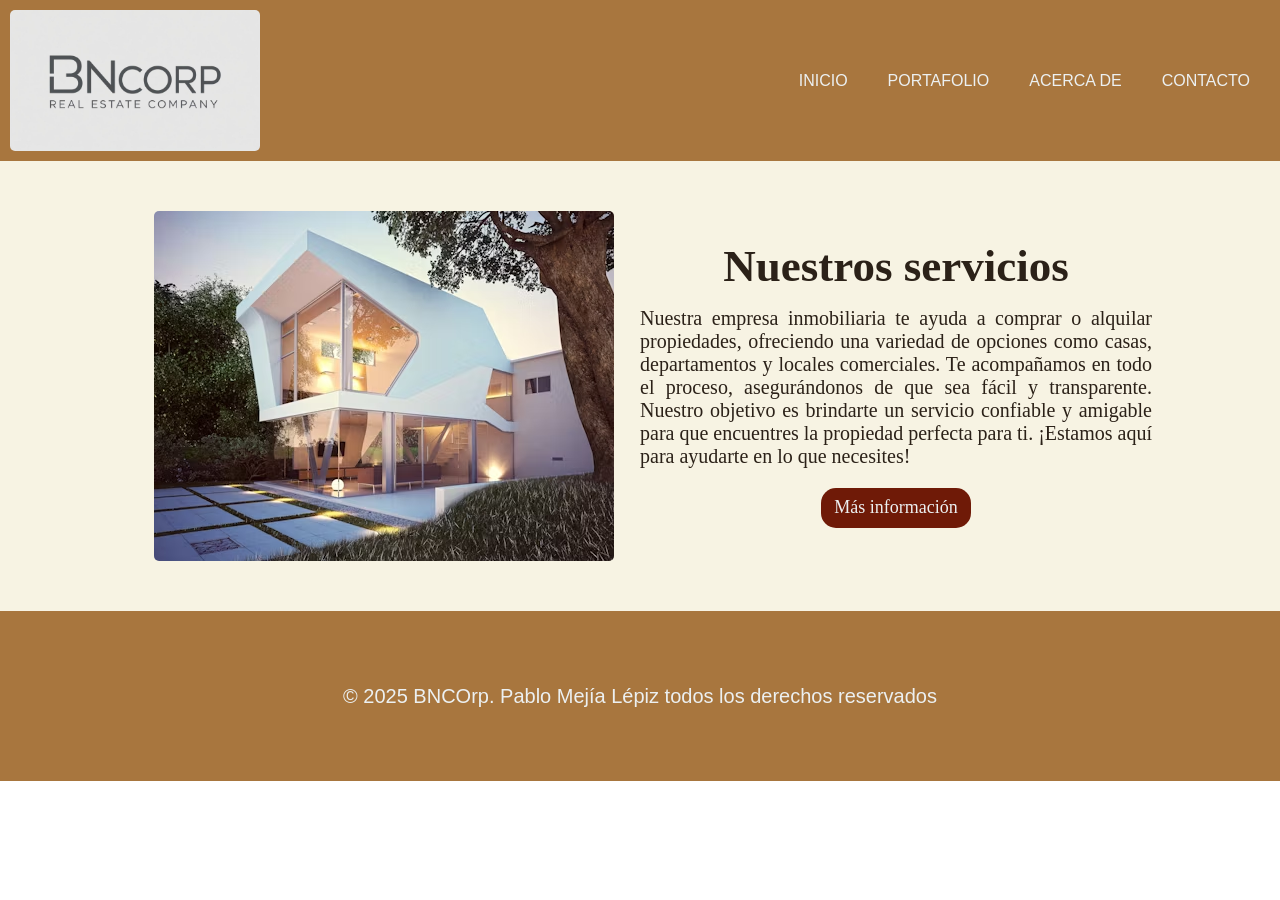
<file: index.html>
<!DOCTYPE html>
<html lang="es">
<head>
    <meta charset="UTF-8">
    <meta name="viewport" content="width=device-width, initial-scale=1.0">
    <link rel="icon" type= "image/png" sizes="32x32" href="img/icons/house_icon.webp">
    <link rel="stylesheet" href="estilos_index.css">
    <title>Bienes racices</title>
</head>
<body>
    <header>
            <nav class="nav_header">
                    <img src="logo BNcorp.jpg" class="logo">
                <div class="menu_cont" id="links">
                    <a href="index.html" class="text_menu">Inicio</a>
                    <a href="portafolio.html" class="text_menu" target="_blank">Portafolio</a>
                    <a href="acerca_de.html" class="text_menu"  target="_blank">Acerca de</a>
                    <a href="contacto.html" class="text_menu" target="_blank">Contacto</a>
                </div>
            </nav>
    </header>

    <main class="main">
        <section class="services">
            <div class="img_cont"><img src="casa_moderna.avif" class="img"></div>
            <div class="text_cont">
                <h1 class="title">Nuestros servicios</h1>
                <p class="text">
                    Nuestra empresa inmobiliaria te ayuda a comprar o alquilar propiedades, 
                    ofreciendo una variedad de opciones como casas, departamentos y locales 
                    comerciales. Te acompañamos en todo el proceso, asegurándonos de que sea 
                    fácil y transparente. Nuestro objetivo es brindarte un servicio confiable 
                    y amigable para que encuentres la propiedad perfecta para ti. ¡Estamos aquí 
                    para ayudarte en lo que necesites!
                </p>
                <button class="button">
                    <a href="portafolio.html" class="text_button">Más información</a>
                </button>
            </div>
        </section>
    </main>

    <footer class="foo">
        <div class="footer_cont">
            <p class="text_foo">&copy; 2025 BNCOrp. Pablo Mejía Lépiz todos los derechos reservados</p>
        </div>
    </footer>
</body>
</html>
</file>
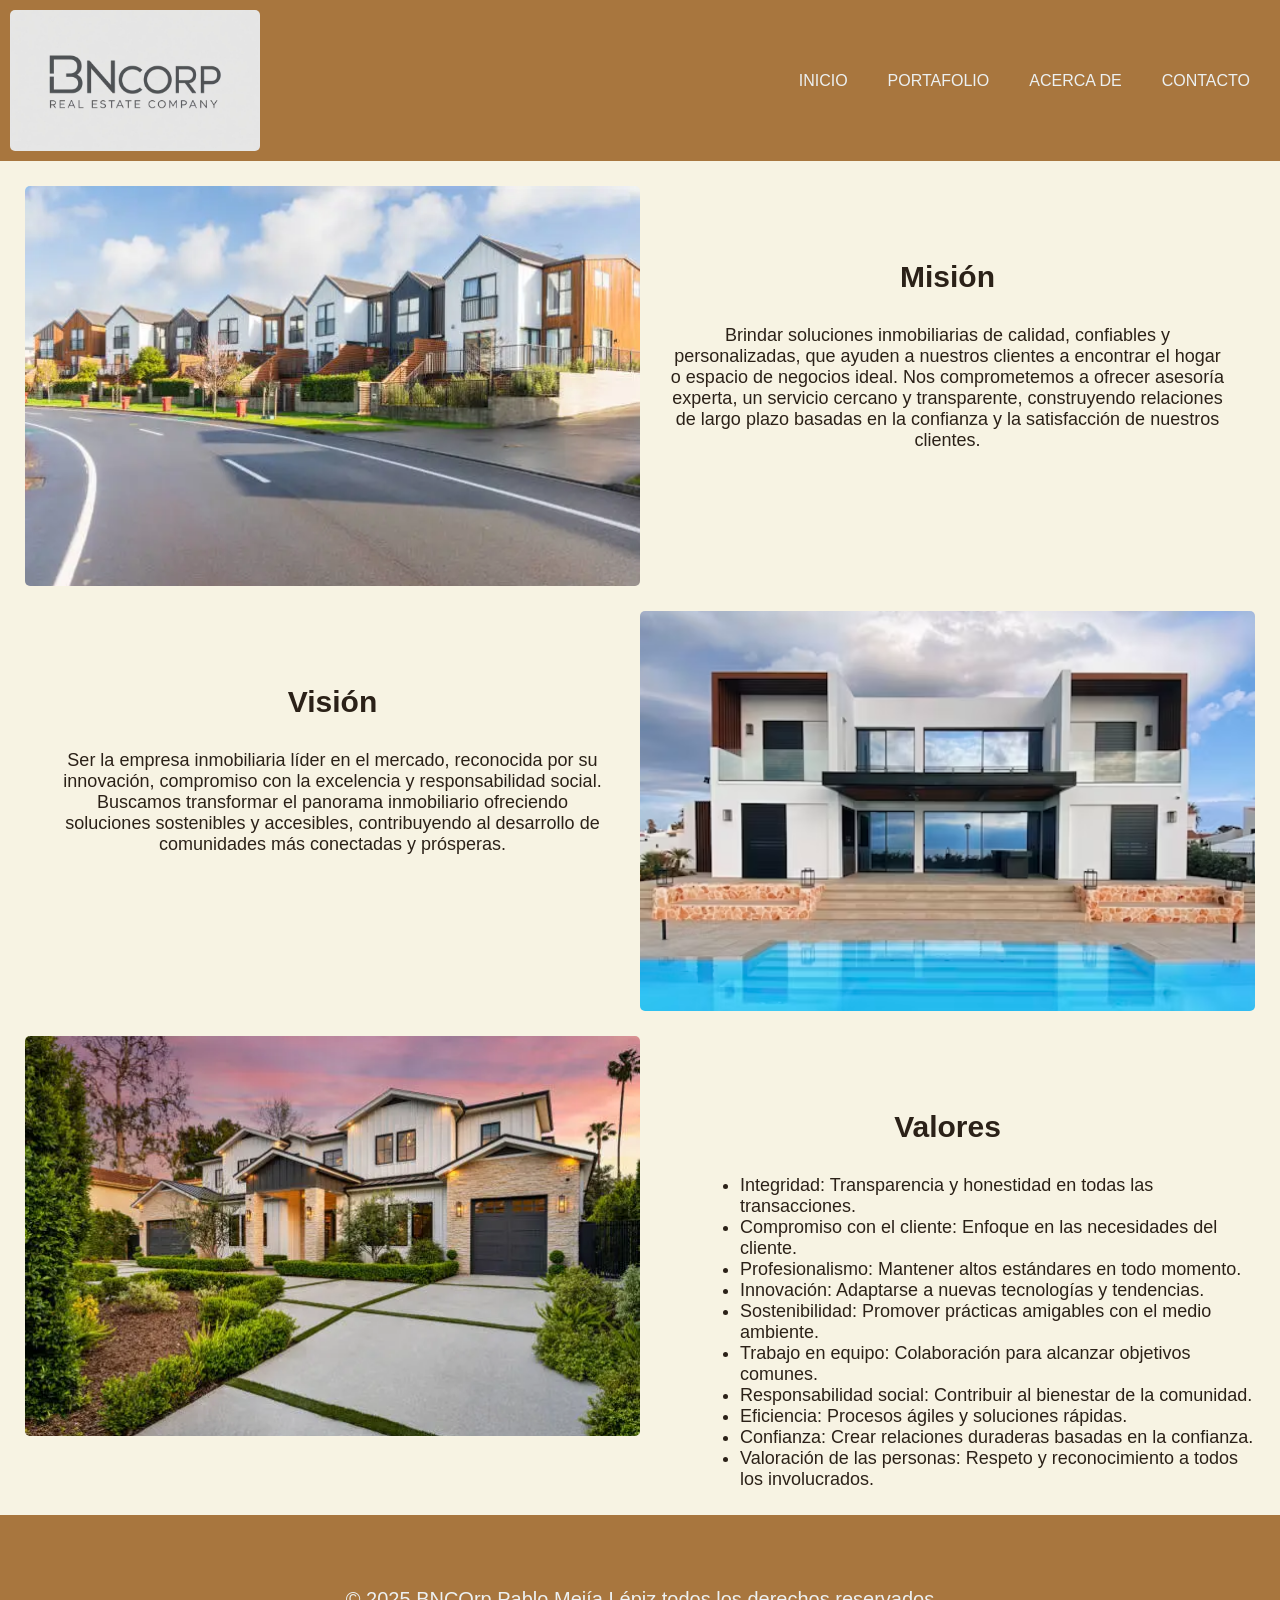
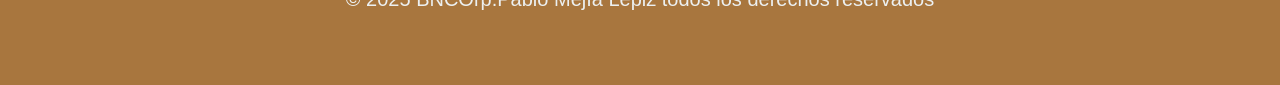
<file: acerca_de.html>
<!DOCTYPE html>
<html lang="en">
<head>
    <meta charset="UTF-8">
    <meta name="viewport" content="width=device-width, initial-scale=1.0">
    <link rel="icon" type= "image/png" sizes="32x32" href="img/icons/house_icon.webp">
    <link rel="stylesheet" href="estilos_acerca.css">
    <title>Acerca de</title>
</head>
<body>
    <header>
        <nav class="nav_header">
                <img src="logo BNcorp.jpg" class="logo">
            <div class="menu_cont" id="links">
                <a href="index.html" class="text_menu">Inicio</a>
                <a href="portafolio.html" class="text_menu" target="_blank">Portafolio</a>
                <a href="acerca_de.html" class="text_menu"  target="_blank">Acerca de</a>
                <a href="contacto.html" class="text_menu" target="_blank">Contacto</a>
            </div>
        </nav>
</header>

<main>
    <section class="about_us">
        <div class="mision">
            <div class="imagen_mision"></div>
            <div class="text_cont">
                <h3 class="title">Misión</h3>
                <p class="text">
                    Brindar soluciones inmobiliarias de calidad, confiables y personalizadas, 
                    que ayuden a nuestros clientes a encontrar el hogar o espacio de negocios ideal. 
                    Nos comprometemos a ofrecer asesoría experta, un servicio cercano y transparente, 
                    construyendo relaciones de largo plazo basadas en la confianza y la satisfacción de 
                    nuestros clientes.
                </p>
            </div>
        </div>
        <div class="vision">
            <div class="text_cont">
                <h3 class="title">Visión</h3>
                <p class="text">
                    Ser la empresa inmobiliaria líder en el mercado, reconocida por su innovación, 
                    compromiso con la excelencia y responsabilidad social. Buscamos transformar el panorama 
                    inmobiliario ofreciendo soluciones sostenibles y accesibles, contribuyendo al desarrollo 
                    de comunidades más conectadas y prósperas.
                </p>
            </div>
            <div class="imagen_vision"></div>
        </div>
        <div class="valores_cont">
            <div class="imagen_valores"></div>
            <div class="lista_valores">
                <h3 class="title">Valores</h3>
                <ul class="lista">
                    <li class="valor">Integridad: Transparencia y honestidad en todas las transacciones.</li>
                    <li class="valor">Compromiso con el cliente: Enfoque en las necesidades del cliente.</li>
                    <li class="valor">Profesionalismo: Mantener altos estándares en todo momento.</li>
                    <li class="valor">Innovación: Adaptarse a nuevas tecnologías y tendencias.</li>
                    <li class="valor">Sostenibilidad: Promover prácticas amigables con el medio ambiente.</li>
                    <li class="valor">Trabajo en equipo: Colaboración para alcanzar objetivos comunes.</li>
                    <li class="valor">Responsabilidad social: Contribuir al bienestar de la comunidad.</li>
                    <li class="valor">Eficiencia: Procesos ágiles y soluciones rápidas.</li>
                    <li class="valor">Confianza: Crear relaciones duraderas basadas en la confianza.</li>
                    <li class="valor">Valoración de las personas: Respeto y reconocimiento a todos los involucrados.</li>
                </ul>
            </div>
        </div>
    </section>
</main>
    <footer class="foo">
        <div class="footer_cont">
            <p class="text_foo">&copy; 2025 BNCOrp.Pablo Mejía Lépiz todos los derechos reservados</p>
        </div>
    </footer>
</body>
</html>
</file>
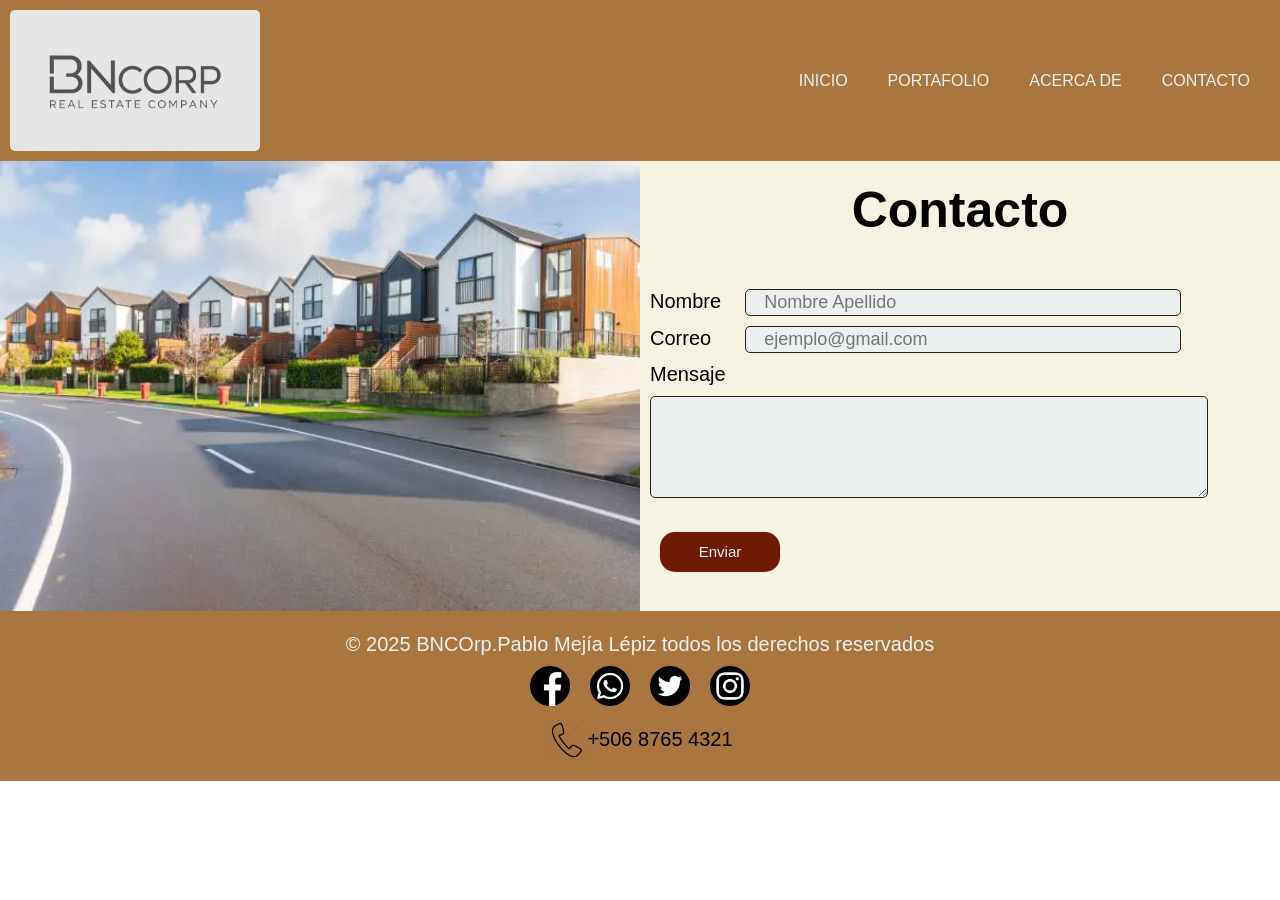
<file: contacto.html>
<!DOCTYPE html>
<html lang="en">
<head>
    <meta charset="UTF-8">
    <meta name="viewport" content="width=device-width, initial-scale=1.0">
    <link rel="icon" type= "image/png" sizes="32x32" href="img/icons/house_icon.webp">
    <link rel="stylesheet" href="estilos_contacto.css">
    <title>contacto</title>
</head>
<body>
    <header>
        <nav class="nav_header">
                <img src="logo BNcorp.jpg" class="logo">
            <div class="menu_cont" id="links">
                <a href="index.html" class="text_menu">Inicio</a>
                <a href="portafolio.html" class="text_menu" target="_blank">Portafolio</a>
                <a href="acerca_de.html" class="text_menu"  target="_blank">Acerca de</a>
                <a href="contacto.html" class="text_menu" target="_blank">Contacto</a>
            </div>
        </nav>
</header>
<main>
    <section class="form_section">
        <div class="img_cont">
            <img src="vecindario.webp" class="form_img">
            <div class="bg_black"></div>
        </div>
        <div class="form_container">
            <h2 class="title">Contacto</h2>
            <form action="">
                <label class="text">Nombre</label>
                <input type="text" placeholder="Nombre Apellido" name="" class="name">
                <br>
                <label class="text">Correo</label>
                <input type="email" placeholder="ejemplo@gmail.com" name="" class="mail">
                <br>
                <label class="text">Mensaje</label>
                <br>
                <textarea cols="50" rows="4" class="text_area"></textarea>
                <button type="submit" class="button">
                    <a href="#" class="text_button">Enviar</a>
                </button>
            </form>
        </div>
    </section>
</main>
    <footer class="foo">
        <div class="footer_cont">
            <p class="text_foo">&copy; 2025 BNCOrp.Pablo Mejía Lépiz todos los derechos reservados</p>
        </div>
        <div class="social_media_cont">
            <a href="https://www.facebook.com/"><img src="facebook_icon.webp" class="social_image"></a>
            <a href="https://www.tiktok.com/"><img src="whatsapp_icon.webp" class="social_image"></a>
            <a href="https://x.com/"><img src="twiter_icon.webp" class="social_image"></a>
            <a href="https://www.instagram.com/"><img src="instagram_icon.webp" class="social_image"></a>
        </div>
        <div class="tel_cont">
            <img src="phone_icon.webp" class="tel_img">
            <p class="tel_num">+506 8765 4321</p>
        </div>
    </footer>
</body>
</html>
</file>
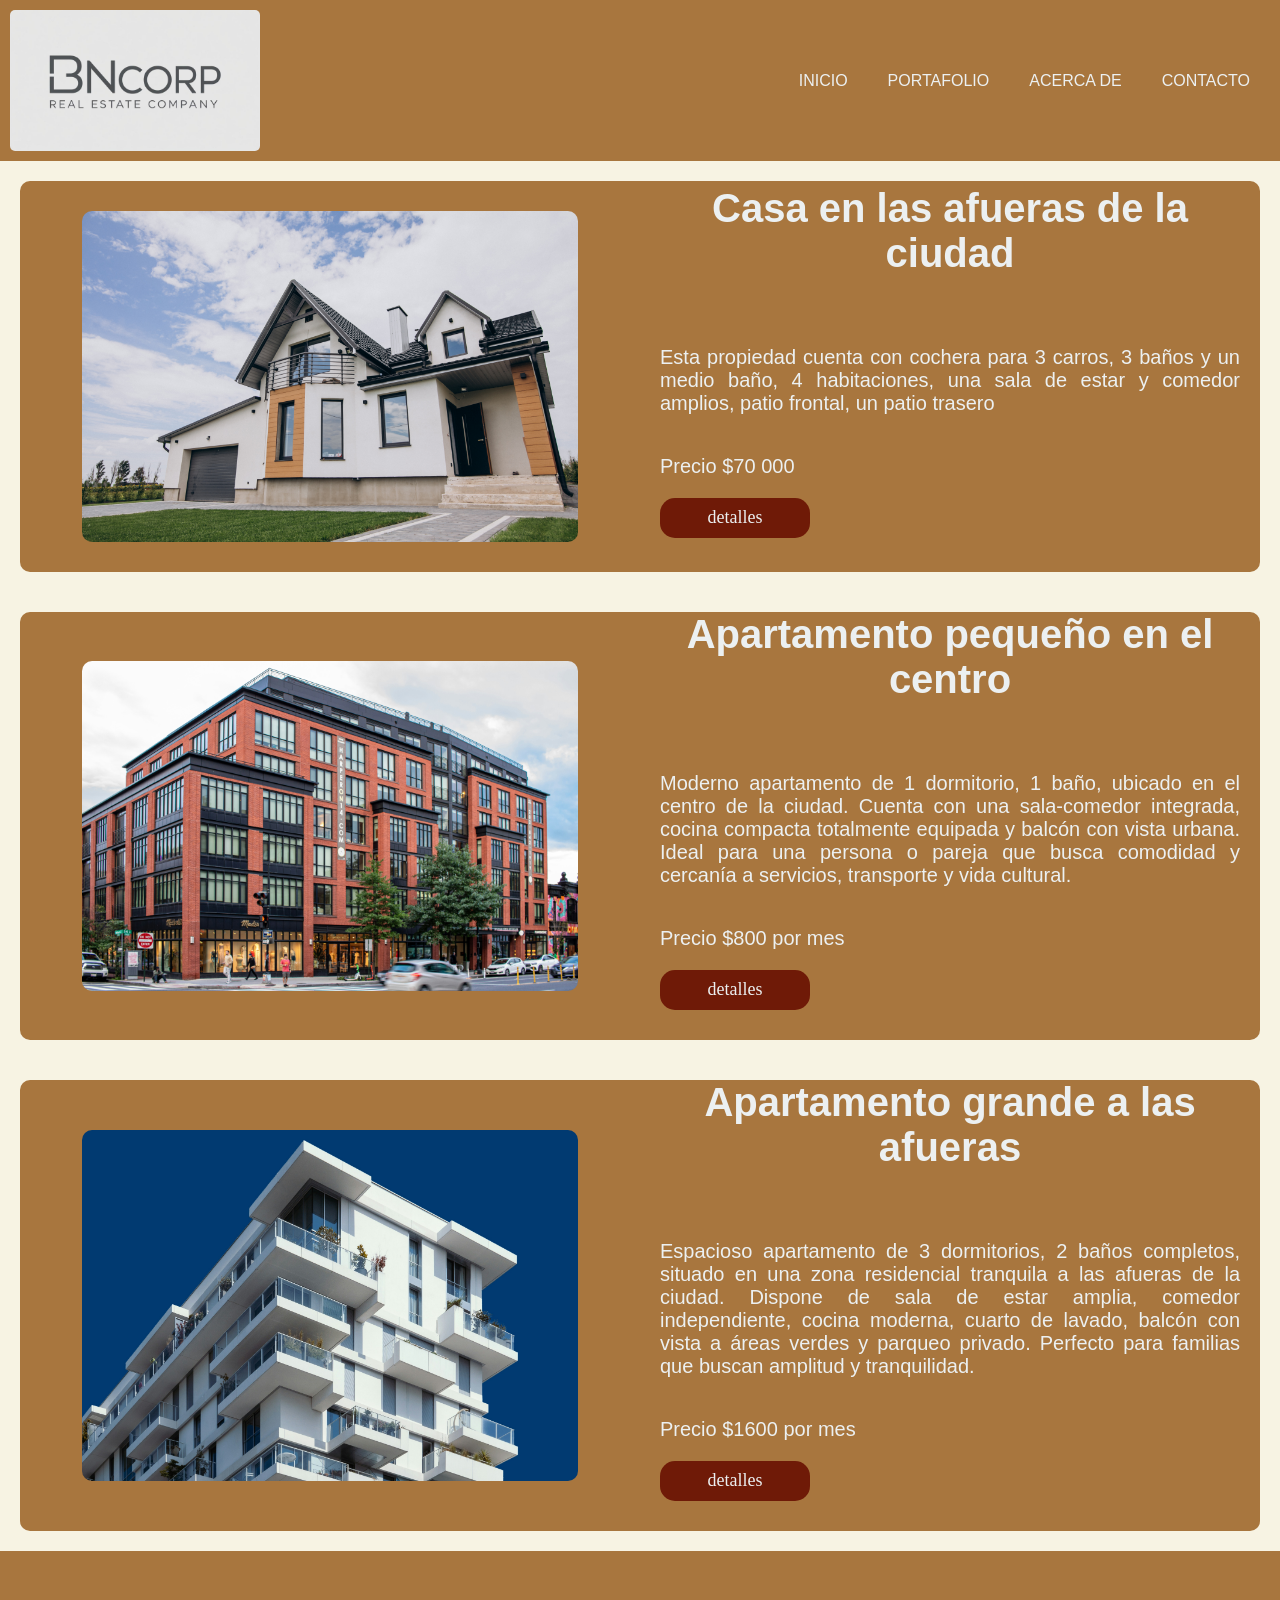
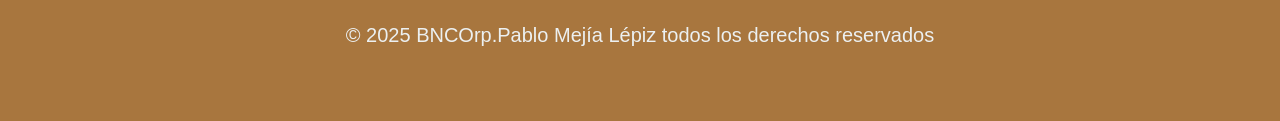
<file: portafolio.html>
<!DOCTYPE html>
<html lang="en">
<head>
    <meta charset="UTF-8">
    <meta name="viewport" content="width=device-width, initial-scale=1.0">
    <link rel="icon" type= "image/png" sizes="32x32" href="img/icons/house_icon.webp">
    <link rel="stylesheet" href="estilos_portafolio.css">
    <title>Portafolio</title>
</head>
<body>
    <header>
        <nav class="nav_header">
                <img src="logo BNcorp.jpg" class="logo">
            <div class="menu_cont" id="links">
                <a href="index.html" class="text_menu">Inicio</a>
                <a href="portafolio.html" class="text_menu" target="_blank">Portafolio</a>
                <a href="acerca_de.html" class="text_menu"  target="_blank">Acerca de</a>
                <a href="contacto.html" class="text_menu" target="_blank">Contacto</a>
            </div>
        </nav>
    </header>
    <main class="main">
        <section class="section_houses">
            
            <div class="house_cont">
                <div class="house_image_cont">
                    <img src="casa.jpg" class="house_image">
                </div>
                <div class="text_house_cont">
                    <h2 class="title">Casa en las afueras de la ciudad</h2>
                    <p class="text">
                        Esta propiedad cuenta con cochera para 3 carros, 
                        3 baños y un medio baño, 4 habitaciones, una sala de estar 
                        y comedor amplios, patio frontal, un patio trasero
                    </p>
                    <p class="precio">Precio $70 000</p>
                    <button class="button">
                        <a href="https://wa.me/50672718674" class="text_button">detalles</a>
                    </button>
                </div>
            </div>

                <div class="house_cont">
                    <div class="house_image_cont">
                        <img src="torre apartamentos 2.jpg" class="house_image">
                    </div>
                    <div class="text_house_cont">
                        <h2 class="title">Apartamento pequeño en el centro</h2>
                        <p class="text">
                            Moderno apartamento de 1 dormitorio, 1 baño, ubicado en el centro de la ciudad. 
                            Cuenta con una sala-comedor integrada, cocina compacta totalmente equipada y 
                            balcón con vista urbana. Ideal para una persona o pareja que busca comodidad 
                            y cercanía a servicios, transporte y vida cultural.
                        </p>
                        <p class="precio">Precio $800 por mes</p>
                        <button class="button">
                            <a href="https://wa.me/50672718674" class="text_button">detalles</a>
                        </button>
                    </div>
                </div>

                <div class="house_cont">
                    <div class="house_image_cont">
                        <img src="torre apartamentos 1.jpg" class="house_image">
                    </div>
                    <div class="text_house_cont">
                        <h2 class="title">Apartamento grande a las afueras</h2>
                        <p class="text">
                            Espacioso apartamento de 3 dormitorios, 2 baños completos, 
                            situado en una zona residencial tranquila a las afueras de la 
                            ciudad. Dispone de sala de estar amplia, comedor independiente, 
                            cocina moderna, cuarto de lavado, balcón con vista a áreas verdes 
                            y parqueo privado. Perfecto para familias que buscan amplitud y tranquilidad.
                        </p>
                        <p class="precio">Precio $1600 por mes</p>
                        <button class="button">
                            <a href="https://wa.me/50672718674" class="text_button">detalles</a>
                        </button>
                    </div>
                </div>
        </section>
    </main>
    <footer class="foo">
        <div class="footer_cont">
            <p class="text_foo">&copy; 2025 BNCOrp.Pablo Mejía Lépiz todos los derechos reservados</p>
        </div>
    </footer>
</body>
</html>
</file>
<file: estilos_index.css>
*{
    margin: 0;
    padding: 0;
}

:root{
    --brown: #A8763E;
    --beige: #F7F3E3;
    --white: #ECF0F1;
    --barn_red:#6F1A07;
    --dark_brown:#2B2118;
    --font1:roboto;
    
}
/*header*/

.header{
    width: 100%;
    height: auto;
    padding: 20px;
}

.nav_header{
    display: flex;
    flex-direction: row;
    justify-content: space-between;
    align-items: center;
    background-color: var(--brown);
}


.menu_cont{
    display: flex;
    align-items: center;
    justify-content: center;
    flex-direction: row;
    font-family: Arial, Helvetica, sans-serif;
    text-transform: uppercase;
}

.logo{
    width: 250px; height: auto;
    border-radius: 5px;
    margin: 10px;
}

.text_menu{
    font-size: 16px; 
    color: var(--white);
    margin-right: 20px;
    padding: 10px;
    text-decoration: none;
}

/*main*/
.main{
    background-color: var(--beige);
    display: flex;
    justify-content: center;
    align-items: center;
}

.services{
    display: flex;
    align-items: center;
    justify-content: center;
    flex-direction: row;
    width: 80%;
    height: auto;
}

.img_cont{
    width: 50%;
    height: 450px;
    display: flex;
    justify-content: center;
    align-items: center;
}

.text_cont{
    width: 50%;
    height: 450px;
    display: flex;
    flex-direction: column;
    justify-content: center;
    align-items: center;
}

.img{
    object-fit: cover;
    width: 90%;
    height: 350px;
    border-radius: 5px;
}

.title{
    text-align: center;
    font-family: 'Times New Roman', Times, serif;
    color: var(--dark_brown);
    font-size: 45px;
    padding: 15px;
}

.text{
    text-align: justify;
    font-family: 'Times New Roman', Times, serif;
    color: var(--dark_brown);
    font-size: 20px;

}
/*button*/
.button{
    height: 40px;
    width: 150px;
    background-color: #6F1A07;
    border-radius: 15px;
    border: none;
    margin: 20px;
}

.text_button{
    text-align: center;
    text-decoration: none;
    color: var(--white);
    font-family: 'Times New Roman', Times, serif;
    font-size: 18px;
}

/*footer*/

.foo{
    width: 100%;
    height: 170px;
    background-color: var(--brown);
    display: flex;
    justify-content: center;
    align-items: center;
}

.text_foo{
    text-align: center;
    color: var(--white);
    font-family: Arial, Helvetica, sans-serif;
    font-size: 20px;
}

@media(max-width:800px){
    .nav_header{
        flex-direction: column;
        justify-content: center;
        align-items: center;
    }
    .menu_cont{
        margin-top: 20px;
        margin: 0 15px 0 15px;
        text-align: center;
        font-size: 10px;
        flex-direction: column;
    }
    .services{
        flex-direction: column;
        width: 100%;
    }
    .img_cont{
        width: 100%;
        height: auto;
        margin-top: 30px;
    }
    .text_cont{
        width: 90%;
        height: auto;
    }
    .button{
        margin: 20px;
    }
}
</file>
<file: estilos_acerca.css>
*{
    margin: 0;
    padding: 0;
}

:root{
    --brown: #A8763E;
    --beige: #F7F3E3;
    --white: #ECF0F1;
    --barn_red:#6F1A07;
    --dark_brown:#2B2118;
    --font1:roboto;
    
}
/*header*/

.header{
    width: 100%;
    height: auto;
    padding: 20px;

}
.nav_header{
    display: flex;
    flex-direction: row;
    justify-content: space-between;
    align-items: center;
    background-color: var(--brown);
}


.menu_cont{
    display: flex;
    align-items: center;
    justify-content: center;
    flex-direction: row;
    font-family: Arial, Helvetica, sans-serif;
    text-transform: uppercase;
}

.logo{
    width: 250px; height: auto;
    border-radius: 5px;
    margin: 10px;
}

.text_menu{
    font-size: 16px; 
    color: var(--white);
    margin-right: 20px;
    padding: 10px;
    text-decoration: none;
}
/*main*/
main{
    background-color: var(--beige) ;
}
.about_us{
    display: flex;
    flex-direction: column;
}

.mision{
    display: flex;
    flex-direction: row;
    height: px;
    margin: 25px;
}

.vision{
    display: flex;
    flex-direction: row;
    height: auto;
    margin: 0 25px 25px 25px;
}

.valores_cont{
    display: flex;
    flex-direction:row;
    height: auto;
    margin: 0 25px 25px 25px;
}

.imagen_mision{
    background-image: url(/vecindario.webp);
    background-repeat: no-repeat;
    background-size: cover;
    border-radius: 5px;
    width: 50%;
    height: 400px;
}

.imagen_vision{
    background-image: url(/casa_con_piscina.png);
    background-repeat: no-repeat;
    background-size: cover;
    border-radius: 5px;
    width: 50%;
    height: 400px;
}

.imagen_valores{
    background-image: url(/casa_con_jardín.webp);
    background-repeat: no-repeat;
    background-size: cover;
    border-radius: 5px;
    width: 50%;
    height: 400px;
}

.text_cont{
    width: 50%;
}

.text{
    text-align: center;
    color: var(--dark_brown);
    margin: 0 30px 0 30px;
    font-family: Arial, Helvetica, sans-serif;
    font-size: 18px;

}

.title{
    text-align: center;
    color: var(--dark_brown);
    font-family: Arial, Helvetica, sans-serif;
    font-size: 30px;
    margin: 12% 0 5%;
}
.lista_valores{
    display: flex;
    flex-direction: column;
    justify-content: center;
    width: 50%;
}


.valor{
    text-align: left;
    color: var(--dark_brown);
    font-family: Arial, Helvetica, sans-serif;
    font-size: 18px;
    margin-left: 100px;
}

/*footer*/

.foo{
    width: 100%;
    height: 170px;
    background-color: var(--brown);
    display: flex;
    justify-content: center;
    align-items: center;
}

.text_foo{
    text-align: center;
    color: var(--white);
    font-family: Arial, Helvetica, sans-serif;
    font-size: 20px;
}

@media(max-width:800px){
    .nav_header{
        flex-direction: column;
        justify-content: center;
        align-items: center;
    }
    .menu_cont{
        margin-top: 20px;
        justify-content: center;
        margin: 0 15px 0 15px;
        text-align: center;
        flex-direction: column;
    }
    .mision{
        flex-direction: column;
    }
    .imagen_mision{
        width: 100%;
    }
    .text_cont{
        width: 100%;
        margin-bottom: 30px;
    }
    .vision{
        flex-direction: column-reverse;
    }
    .imagen_vision{
        width: 100%;
    }
    .valores_cont{
        flex-direction: column;
    }
    .imagen_valores{
        width: 100%;
    }
    .lista_valores{
        width: 100%;
    }
    .lista{
        display: flex;
        flex-direction: column;
        justify-content: center;
        align-items: center;
        list-style: none;
    }

    .valor{
        margin: 0;
    }
}
</file>
<file: estilos_contacto.css>
*{
    margin: 0;
    padding: 0;
}

:root{
    --brown: #A8763E;
    --beige: #F7F3E3;
    --white: #ECF0F1;
    --barn_red:#6F1A07;
    --dark_brown:#2B2118;
    --font1:roboto;
    
}
/*header*/

.header{
    width: 100%;
    height: auto;
    padding: 20px;

}

.nav_header{
    display: flex;
    flex-direction: row;
    justify-content: space-between;
    align-items: center;
    background-color: var(--brown);
}

.menu_cont{
    display: flex;
    align-items: center;
    justify-content: center;
    flex-direction: row;
    font-family: Arial, Helvetica, sans-serif;
    text-transform: uppercase;
}

.logo{
    width: 250px; height: auto;
    border-radius: 5px;
    margin: 10px;
}

.text_menu{
    font-size: 16px; 
    color: var(--white);
    margin-right: 20px;
    padding: 10px;
    text-decoration: none;
}
/*main*/
.form_section{
    display: flex;
    width: 100%;
    height: auto;
    flex-direction: row;
    background-color: var(--beige);
}

.img_cont{
    display: flex;
    justify-content: center;
    align-items: center;
    width: 50%;
    height: 450px;
}

.form_img{
    object-fit: cover;
    width: 100%;
    height: 100%;
}

.form_container{
    width: 50%;
    height: auto;
    display: flex;
    flex-direction: column;
    justify-content: center;
    align-items: center;
}

.title{
    font-family: 'Open Sans', 'Helvetica Neue', sans-serif;
    font-weight: bold;
    font-size: 50px;
    margin-bottom: 40px;
}

.text{
    font-family: arial;
    font-size: 20px;
    padding: 10px;
    text-align: center;
}

/*button*/
.button{
    height: 40px;
    width: 120px;
    background-color: var(--barn_red);
    border-radius: 15px;
    border: none;
    margin: 20px;
}

.text_button{
    text-align: center;
    text-decoration: none;
    color: var(--white);
    font-family: Arial, Helvetica, sans-serif;
    font-size: 15px;
}


.name{
    background-color: var(--white);
    border: var(--dark_brown) 1px solid;
    font-family: Arial, Helvetica, sans-serif;
    font-size: 18px;
    color: var(--dark_brown);
    border-radius: 5px;
    width: 65%;
    height: 25px;
    margin: 10px;
    padding-left: 18px;
}

.text_area{
    background-color: var(--white);
    border: var(--dark_brown) 1px solid;
    font-family: Arial, Helvetica, sans-serif;
    font-size: 18px;
    color: var(--dark_brown);
    border-radius: 5px;
    width: 84%;
    height: 100px;
    margin: 10px 10px;
    padding-left: 18px;
}

.mail{
    background-color: var(--white);
    border: var(--dark_brown) 1px solid;
    font-family: Arial, Helvetica, sans-serif;
    font-size: 18px;
    color: var(--dark_brown);
    border-radius: 5px;
    width: 65%;
    height: 25px;
    margin: 0 20px 10px;
    padding-left: 18px;
}





/*footer*/

.foo{
    width: 100%;
    height: 170px;
    background-color: var(--brown);
    display: flex;
    flex-direction: column;
    justify-content: center;
    align-items: center;
}

.text_foo{
    text-align: center;
    color: var(--white);
    font-family: Arial, Helvetica, sans-serif;
    font-size: 20px;


}
.social_media_cont{
    display: flex;
    flex-direction: row;
    justify-content: space-evenly;
    align-items: center;
}

.social_image{
    width: 40px;
    height: 40px;
    margin: 10px;
}

.tel_cont{
    display: flex;
    flex-direction: row;
    justify-content: center;
    align-items: center;
}

.tel_img{
    width: 40px;
    height: 40px;
}

.tel_num{
    font-family: Arial, Helvetica, sans-serif;
    font-size: 20px;
}

@media(max-width:800px){
    .nav_header{
        flex-direction: column;
        justify-content: center;
        align-items: center;
    }
    .menu_cont{
        margin-top: 20px;
        justify-content: center;
        margin: 0 15px 0 15px;
        text-align: center;
        flex-direction: column;
    }
    .form_section{
        flex-direction: column;
        justify-content: center;
        align-items: center;
    }
    .img_cont{
        width: 95%;
        height: auto;
        margin: 10px;
    }
    .mail{
        margin-left: 10px;
    }
    .form_container{
        width: 90%;
    }
}
</file>
<file: estilos_portafolio.css>
*{
    margin: 0;
    padding: 0;
}

:root{
    --brown: #A8763E;
    --beige: #F7F3E3;
    --white: #ECF0F1;
    --barn_red:#6F1A07;
    --dark_brown:#2B2118;
    --font1:roboto;
    
}
/*header*/

.header{
    width: 100%;
    height: auto;
    padding: 20px;

}

.nav_header{
    display: flex;
    flex-direction: row;
    justify-content: space-between;
    align-items: center;
    background-color: var(--brown);
}

.menu_cont{
    display: flex;
    align-items: center;
    justify-content: center;
    flex-direction: row;
    font-family: Arial, Helvetica, sans-serif;
    text-transform: uppercase;
}

.logo{
    width: 250px; height: auto;
    border-radius: 5px;
    margin: 10px;
}

.text_menu{
    font-size: 16px; 
    color: var(--white);
    margin-right: 20px;
    padding: 10px;
    text-decoration: none;
}

/*button*/
.button{
    height: 40px;
    width: 150px;
    background-color: #6F1A07;
    border-radius: 15px;
    border: none;
    margin: 0 0 30px 0;
}

.text_button{
    text-align: center;
    text-decoration: none;
    color: var(--white);
    font-family: 'Times New Roman', Times, serif;
    font-size: 18px;
}
/*main*/

main{
    background-color: var(--beige);
}
.section_houses{
    display: flex;
    flex-direction: column;
    width: 100%;

}

.house_cont{
    display: flex;
    flex-direction: row;
    justify-content: center;
    align-items:space-evenly;
    background-color: var(--brown);
    margin: 20px;
    border-radius: 10px;
}

.house_image_cont{
    display: flex;
    justify-content: center;
    align-items: center;
    width: 50%;
}

.text_house_cont{
    width: 50%;
    display: flex;
    flex-direction: column;
    justify-content: center;
}

.house_image{

    width: 80%;
    height: auto;
    margin: 30px;
    border-radius: 10px;
}

.title{
    font-family: Arial, Helvetica, sans-serif;
    color: var(--white);
    font-size: 40px;
    margin: 0 10px 50px 10px;
    text-align: center;
}

.text{
    text-align: justify;
    color: var(--white);
    font-family: Arial, Helvetica, sans-serif;
    font-size: 20px;
    margin: 20px;
}

.precio{
    text-align: justify;
    color: var(--white);
    font-family: Arial, Helvetica, sans-serif;
    font-size: 20px;
    margin: 20px;
}

.button{
    margin-left: 20px;
}

/*footer*/

.foo{
    width: 100%;
    height: 170px;
    background-color: var(--brown);
    display: flex;
    justify-content: center;
    align-items: center;
}

.text_foo{
    text-align: center;
    color: var(--white);
    font-family: Arial, Helvetica, sans-serif;
    font-size: 20px;
}

@media(max-width:800px){
    .nav_header{
        flex-direction: column;
        justify-content: center;
        align-items: center;
    }
    .menu_cont{
        margin-top: 20px;
        justify-content: center;
        margin: 0 15px 0 15px;
        text-align: center;
        flex-direction: column;
    }
    .house_cont{
        flex-direction: column;
    }
    .house_image_cont{
        width: 100%;
    }
    .house_image{
        width: 90%;
    }
    .text_house_cont{
        width: 100%;
    }
}
</file>
